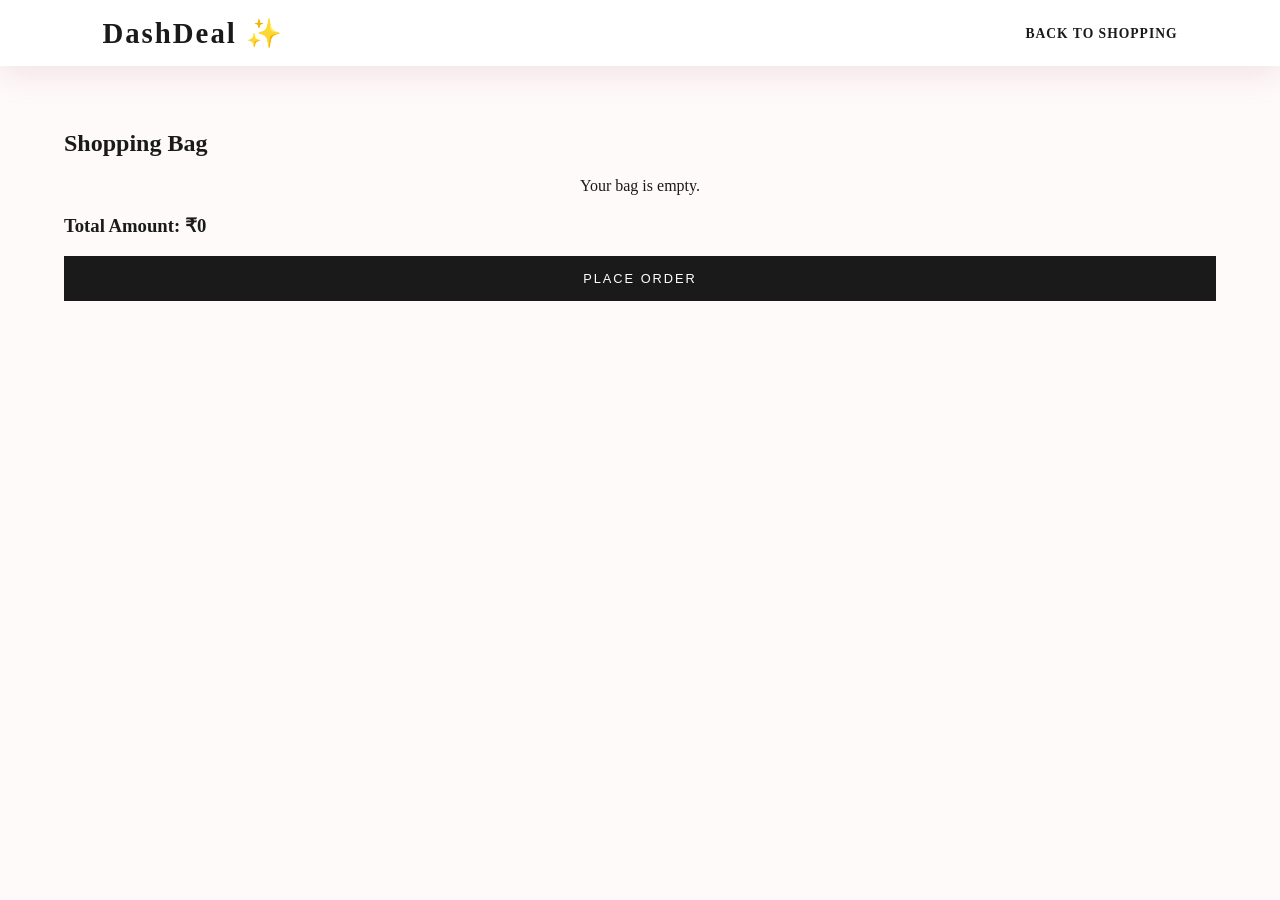
<file: frontend/html/cart.html>
<!DOCTYPE html>
<html lang="en">
<head>
    <meta charset="UTF-8">
    <title>Your Cart | DashDeal</title>
    <link rel="stylesheet" href="../css/style.css">
</head>
<body>
    <header>
        <div class="logo">DashDeal ✨</div>
        <nav><a href="index.html">Back to Shopping</a></nav>
    </header>

    <div class="container">
        <h2>Shopping Bag</h2>
        <div id="cart-items">
            </div>
        <div class="form-container" style="margin-top: 20px;">
            <h3>Total Amount: <span id="cart-total">₹0</span></h3>
            <button class="btn" onclick="processCheckout()" style="width: 100%;">Place Order</button>
        </div>
    </div>
    <script src="../js/script.js"></script>
    <script>
    window.onload = displayCart; 
    </script>
</body>
</html>
</file>
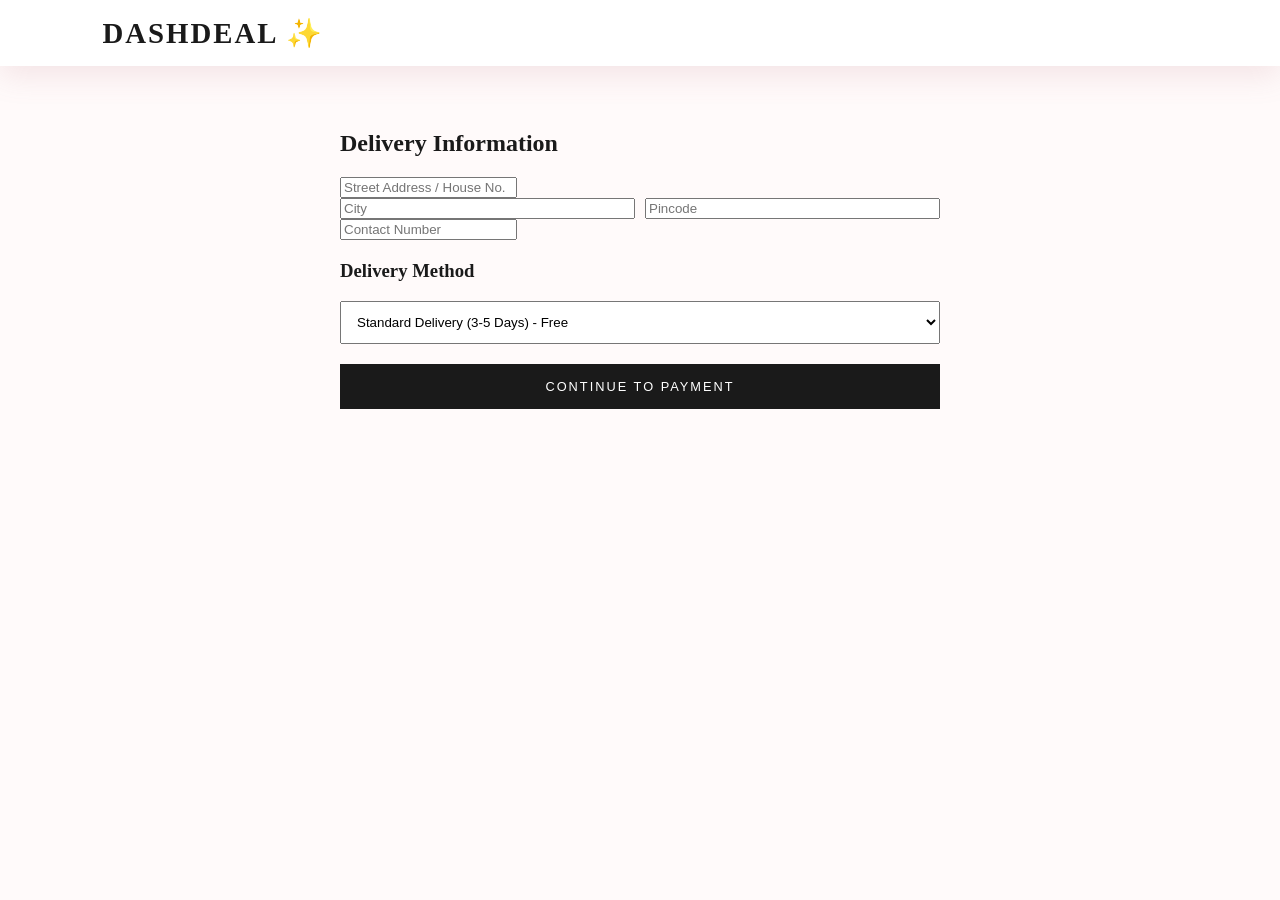
<file: frontend/html/checkout.html>
<!DOCTYPE html>
<html lang="en">
<head>
    <meta charset="UTF-8">
    <title>Shipping Details | DashDeal</title>
    <link rel="stylesheet" href="../css/style.css">
</head>
<body>
    <header>
        <div class="logo">DASHDEAL ✨</div>
    </header>

    <div class="container">
        <div class="form-container" style="max-width: 600px; margin: 0 auto;">
            <h2>Delivery Information</h2>
            <form id="shipping-form">
                <input type="text" id="ship-address" placeholder="Street Address / House No." required>
                <div style="display:flex; gap:10px;">
                    <input type="text" id="ship-city" placeholder="City" style="flex:1;" required>
                    <input type="text" id="ship-pincode" placeholder="Pincode" style="flex:1;" required>
                </div>
                <input type="tel" id="ship-phone" placeholder="Contact Number" required>
                
                <h3 style="margin-top:20px;">Delivery Method</h3>
                <select id="ship-method" style="width:100%; padding:12px; margin-bottom:20px;">
                    <option value="Standard">Standard Delivery (3-5 Days) - Free</option>
                    <option value="Express">Express Delivery (Next Day) - ₹150</option>
                </select>

                <button type="submit" class="btn" style="width: 100%;">Continue to Payment</button>
            </form>
        </div>
    </div>

    <script src="../js/script.js"></script>
    <script>
        document.getElementById('shipping-form').onsubmit = (e) => {
            e.preventDefault();
            const shippingInfo = {
                address: document.getElementById('ship-address').value,
                city: document.getElementById('ship-city').value,
                pincode: document.getElementById('ship-pincode').value,
                phone: document.getElementById('ship-phone').value,
                method: document.getElementById('ship-method').value
            };
            // Save shipping info temporarily
            localStorage.setItem('shippingDetails', JSON.stringify(shippingInfo));
            window.location.href = "payment.html";
        };
    </script>
</body>
</html>
</file>
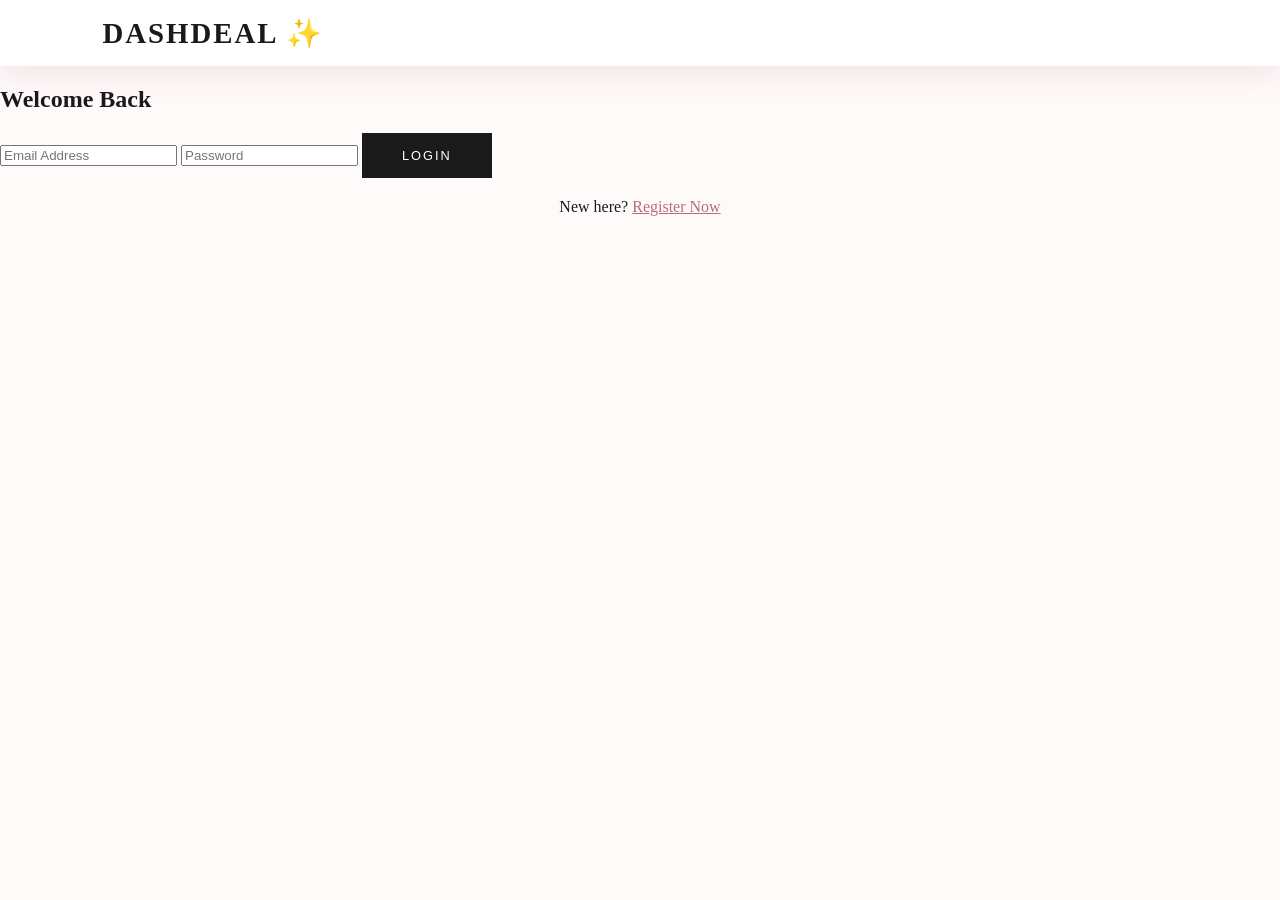
<file: frontend/html/login.html>
<!DOCTYPE html>
<html lang="en">
<head>
    <meta charset="UTF-8">
    <title>Login & Register | DashDeal</title>
    <link rel="stylesheet" href="../css/style.css">
</head>
<body>
    <header>
        <a href="index.html" class="logo">DASHDEAL ✨</a>
    </header>

    <div class="auth-wrapper">
        <div id="login-section" class="form-container">
            <h2>Welcome Back</h2>
            <form id="login-form">
                <input type="email" id="email" placeholder="Email Address" required>
                <input type="password" id="password" placeholder="Password" required>
                <button type="submit" class="btn">LOGIN</button>
            </form>
            <p style="text-align:center; margin-top:20px;">New here? <a href="#" onclick="toggleAuth()" style="color:var(--gold);">Register Now</a></p>
        </div>

        <div id="register-section" class="form-container" style="display: none;">
            <h2>Create Account</h2>
            <form id="register-form">
                <input type="text" id="reg-name" placeholder="Full Name" required>
                <input type="email" id="reg-email" placeholder="Email Address" required>
                <input type="password" id="reg-password" placeholder="Create Password" required>
                <button type="submit" class="btn">REGISTER</button>
            </form>
            <p style="text-align:center; margin-top:20px;">Already a member? <a href="#" onclick="toggleAuth()" style="color:var(--gold);">Login instead</a></p>
        </div>
    </div>

    <div id="toast"></div>

    <script src="../js/script.js"></script>
    <script>
        function toggleAuth() {
            const login = document.getElementById('login-section');
            const register = document.getElementById('register-section');
            const isLoginVisible = login.style.display !== "none";
            
            login.style.display = isLoginVisible ? "none" : "block";
            register.style.display = isLoginVisible ? "block" : "none";
        }
        
        // Use the centralized listener from your script.js
        window.onload = initAuthListeners;
    </script>
</body>
</html>
</file>
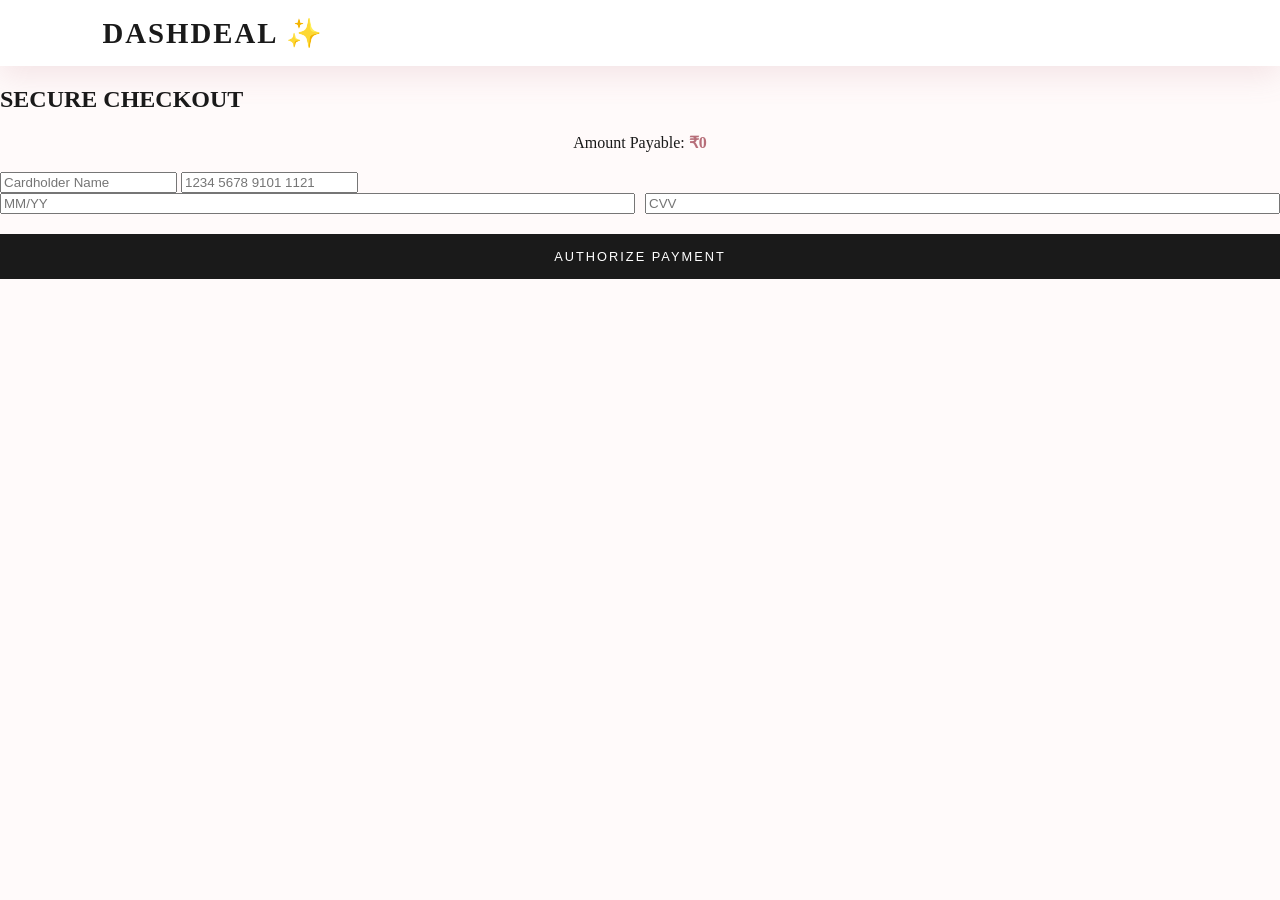
<file: frontend/html/payment.html>
<!DOCTYPE html>
<html lang="en">
<head>
    <meta charset="UTF-8">
    <title>Secure Payment | DashDeal</title>
    <link rel="stylesheet" href="../css/style.css">
</head>
<body onload="initPaymentVoice()">
    <header>
        <a href="index.html" class="logo">DASHDEAL ✨</a>
    </header>
    
    <div class="auth-wrapper">
        <div class="form-container">
            <h2>SECURE CHECKOUT</h2>
            <p style="text-align:center; margin-bottom: 20px;">
                Amount Payable: <strong id="pay-total" style="color:var(--gold);">₹0</strong>
            </p>
            
            <form id="payment-form">
                <input type="text" id="card-name" placeholder="Cardholder Name" required>
                <input type="text" id="card-number" placeholder="1234 5678 9101 1121" maxlength="16" required>
                <div style="display:flex; gap:10px;">
                    <input type="text" placeholder="MM/YY" style="flex:1;" required>
                    <input type="text" placeholder="CVV" style="flex:1;" required>
                </div>
                <button type="submit" class="btn" style="width:100%; margin-top:20px;">Authorize Payment</button>
            </form>
        </div>
    </div>

    <div id="toast"></div>

    <script src="../js/script.js"></script>
    <script>
        // Calculate total for voice and display
        const cart = JSON.parse(localStorage.getItem('cart')) || [];
        const total = cart.reduce((sum, item) => sum + parseFloat(item.price), 0);
        document.getElementById('pay-total').innerText = `₹${total}`;

        function speak(text) {
            const msg = new SpeechSynthesisUtterance(text);
            msg.rate = 0.9; // Slightly slower for elegance
            msg.pitch = 1.1;
            window.speechSynthesis.speak(msg);
        }

        function initPaymentVoice() {
            if (total > 0) {
                speak("Welcome to secure checkout. Please enter your card details to authorize your payment of " + total + " rupees.");
            }
        }

        document.getElementById('payment-form').onsubmit = async (e) => {
            e.preventDefault();
            speak("Processing your payment. Please do not refresh the page.");
            
            // Call the final backend execution from script.js
            await completeOrderExecution(); 
        };
    </script>
</body>
</html>
</file>
<file: frontend/css/style.css>
:root {
    --gold: #b76e79;
    --dark: #1a1a1a;
    --bg: #fffafa;
    --white: #ffffff;
    --shadow: 0 10px 30px rgba(183, 110, 121, 0.15);
}

body { font-family: 'Playfair Display', serif; margin: 0; background: var(--bg); color: var(--dark); overflow-x: hidden; }

/* Elegant Header */
header { 
    background: var(--white); padding: 1rem 8%; display: flex; 
    justify-content: space-between; align-items: center; box-shadow: var(--shadow);
    position: sticky; top: 0; z-index: 1000;
}

.logo { font-size: 1.8rem; font-weight: 900; letter-spacing: 2px; color: var(--dark); text-decoration: none; }
nav a { text-decoration: none; color: var(--dark); margin-left: 25px; font-weight: 600; font-size: 0.85rem; text-transform: uppercase; letter-spacing: 1px; }

/* Luxury Hero Section */
.hero {
    height: 75vh;
    background: linear-gradient(rgba(0,0,0,0.5), rgba(0,0,0,0.5)), 
                url('https://images.unsplash.com/photo-1490481651871-ab68de25d43d?w=1600');
    background-size: cover;
    background-position: center;
    display: flex;
    flex-direction: column;
    justify-content: center;
    align-items: center;
    color: white;
    text-shadow: 0 2px 10px rgba(0,0,0,0.3);
}
.hero h1 {
    font-size: 4rem; 
    letter-spacing: 12px; 
    margin: 0; 
    font-weight: 200; 
    text-transform: uppercase;
}
.hero p { font-size: 1.2rem; letter-spacing: 4px; margin: 20px 0; text-transform: uppercase; }
#toast {
    position: fixed;
    top: 100px;
    right: 30px;
    background: var(--dark);
    color: var(--white);
    padding: 15px 35px;
    border-left: 5px solid var(--gold);
    box-shadow: 0 10px 30px rgba(0,0,0,0.2);
    display: none;
    z-index: 9999;
    font-size: 0.9rem;
    letter-spacing: 1px;
    animation: slideIn 0.5s ease-out;
}

@keyframes slideIn {
    from { transform: translateX(100%); opacity: 0; }
    to { transform: translateX(0); opacity: 1; }
}

/* Grid and Cards */
.container { width: 90%; max-width: 1400px; margin: 4rem auto; }
.section-title { text-align: center; margin-bottom: 4rem; letter-spacing: 5px; font-weight: 300; font-size: 2rem; }

.product-grid { display: grid; grid-template-columns: repeat(auto-fill, minmax(300px, 1fr)); gap: 40px; }
.card { background: var(--white); transition: 0.5s cubic-bezier(0.4, 0, 0.2, 1); box-shadow: var(--shadow); border: 1px solid rgba(0,0,0,0.05); }
.card:hover { transform: translateY(-15px); box-shadow: 0 20px 40px rgba(183, 110, 121, 0.3); }
.card img { 
    width: 100%; 
    height: 450px; 
    object-fit: cover; /* Crops the image to fit the box without stretching */
    background-color: #f0f0f0; /* Soft grey background while loading */
    color: transparent;
}
.card:hover img {
    transform: scale(1.05); /* Adds a subtle zoom effect on hover */
}
.card img:not([src]), .card img[src=""] {
    visibility: hidden;
}
.card-info { padding: 25px; text-align: center; }
.card h3 { font-size: 1.1rem; margin-bottom: 10px; font-weight: 400; }
.price { color: var(--gold); font-size: 1.3rem; font-weight: bold; margin-bottom: 15px; }

.btn { 
    background: var(--dark); color: white; border: none; padding: 15px 40px; 
    cursor: pointer; text-transform: uppercase; font-size: 0.8rem; letter-spacing: 2px; transition: 0.3s;
}
.btn:hover { background: var(--gold); }

table {
    width: 100%;
    border-collapse: collapse;
    margin-top: 20px;
}

th, td {
    padding: 12px 15px;
    vertical-align: top;
}

td:nth-child(4) {
    max-width: 200px; /* Prevents address from stretching the table too much */
    word-wrap: break-word;
}

th {
    text-transform: uppercase;
    font-size: 0.8rem;
    letter-spacing: 1px;
    color: var(--gold);
}
</file>
